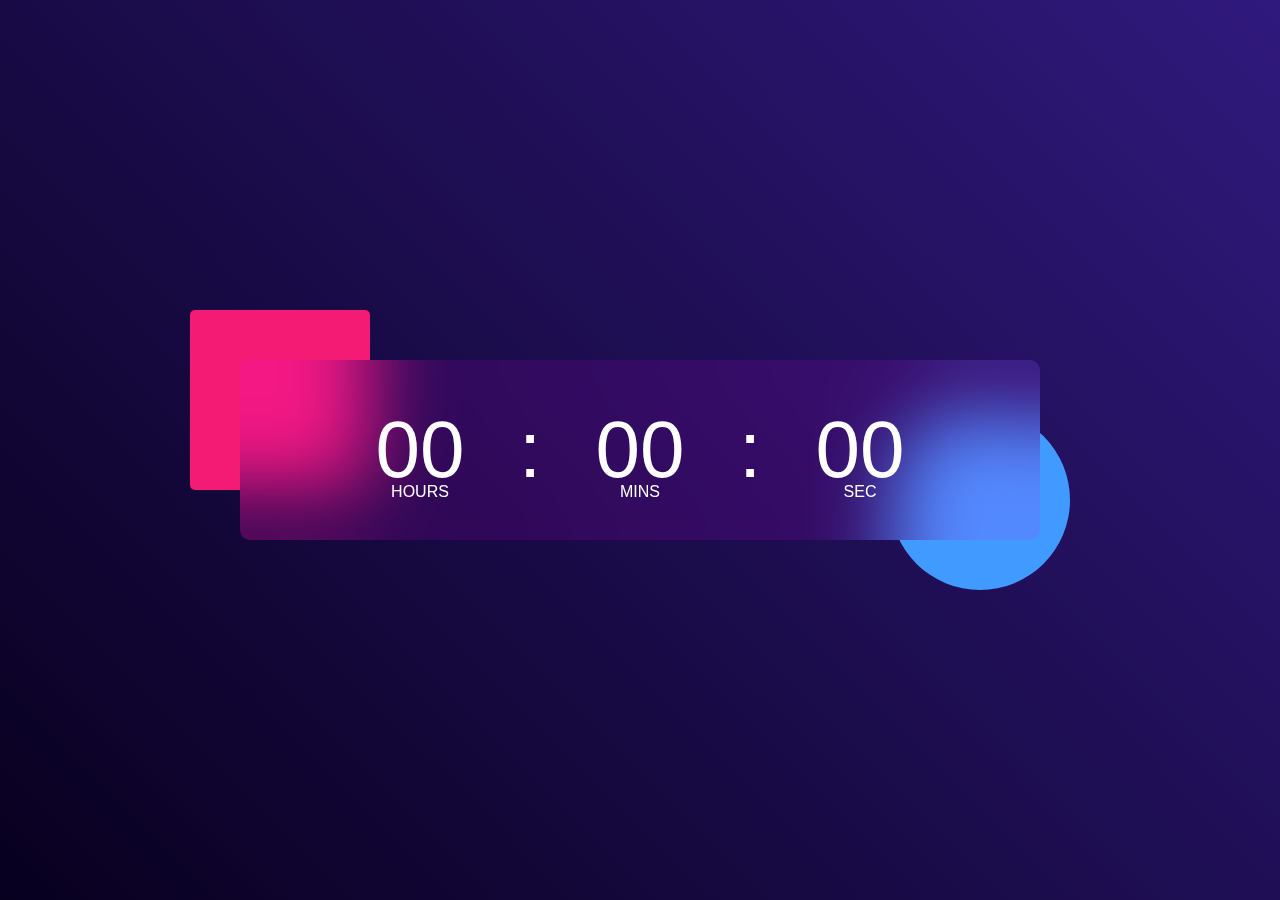
<file: Digital Clock/index.html>
<!DOCTYPE html>
<html>
    <head>
        <meta name="viewport" content="width=device-width, initial-scale=1.0">
        <title>Digital Clock</title>
        <link rel="stylesheet" href="style.css">
    </head>
    <body>
        <div class="hero">
            <div class="container">
                <div class="clock">
                    <span id="hrs">00</span>
                    <span>:</span>
                    <span id="min">00</span>
                    <span>:</span>
                    <span id="sec">00</span>
                </div>
            </div>

        </div>

        <script>

            let hrs = document.getElementById("hrs")
            let min = document.getElementById("min")
            let sec = document.getElementById("sec")

            setInterval(()=>{
                let currentTime = new Date();

                hrs.innerHTML = (currentTime.getHours()<10?"0":"") + currentTime.getHours();
                min.innerHTML = (currentTime.getMinutes()<10?"0":"") + currentTime.getMinutes();
                sec.innerHTML =(currentTime.getSeconds()<10?"0":"") + currentTime.getSeconds();


            },1000)

            
        </script>
       
    </body>
</html>
</file>
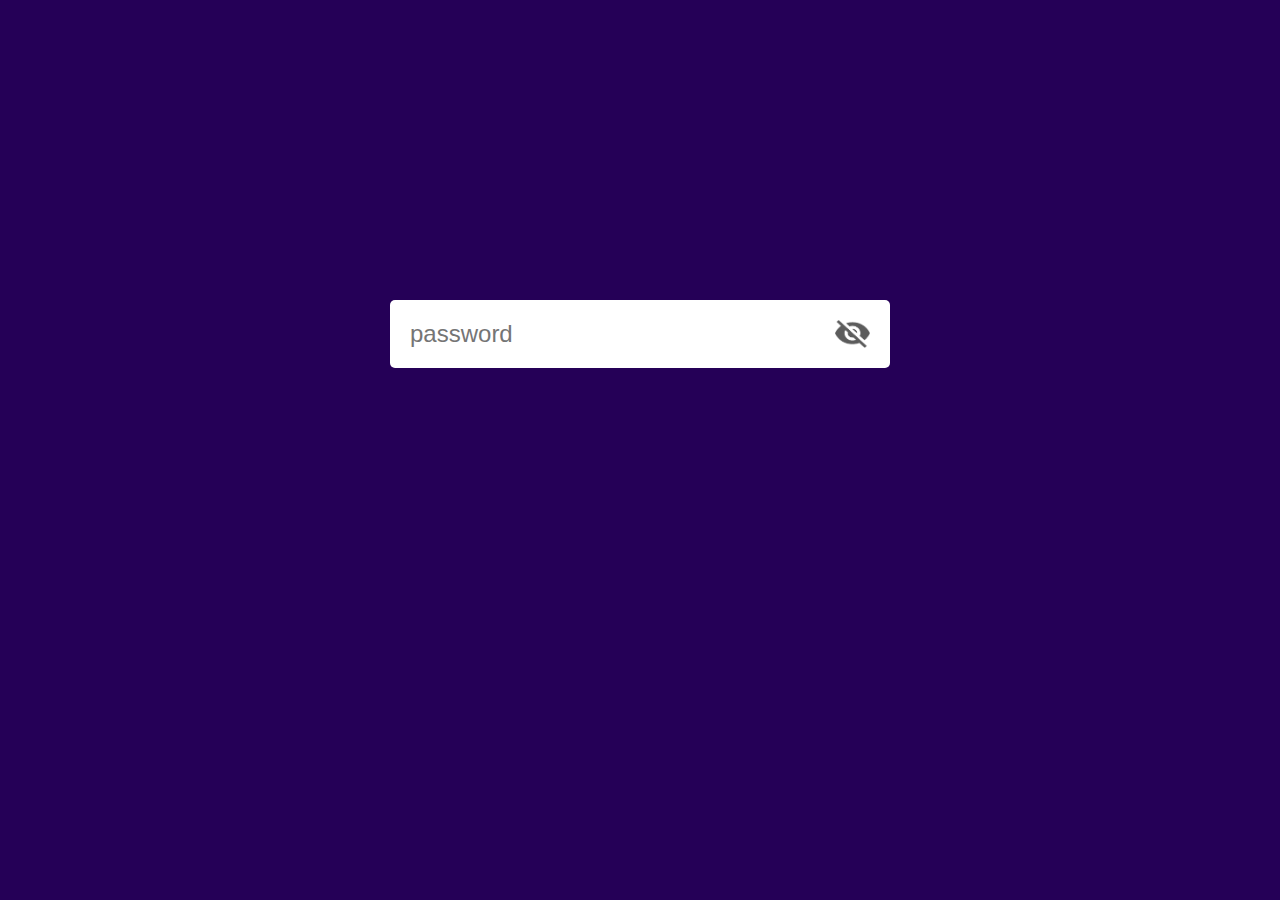
<file: hideShowPasswords/index.html>
<!DOCTYPE html>
<html lang="en">
<head>
    <meta charset="UTF-8">
    <meta name="viewport" content="width=device-width, initial-scale=1.0">
    <title>Password Toggle</title>
    <link rel="stylesheet" href="style.css">
</head>
<body>

    <div class="input-box">
        <input type="password" placeholder="password" id="password">
        <img src="eye-close.png" id="eyeicon">
    </div>

    <script>
        let eyeicon = document.getElementById("eyeicon");
        let password = document.getElementById("password");

        eyeicon.onclick = function(){
            if(password.type == "password"){
                password.type = "text";
                eyeicon.src = "eye-open.png";
            }else{
                password.type = "password"
                eyeicon.src = "eye-close.png";
            }
        }
    </script>
    
</body>
</html>
</file>
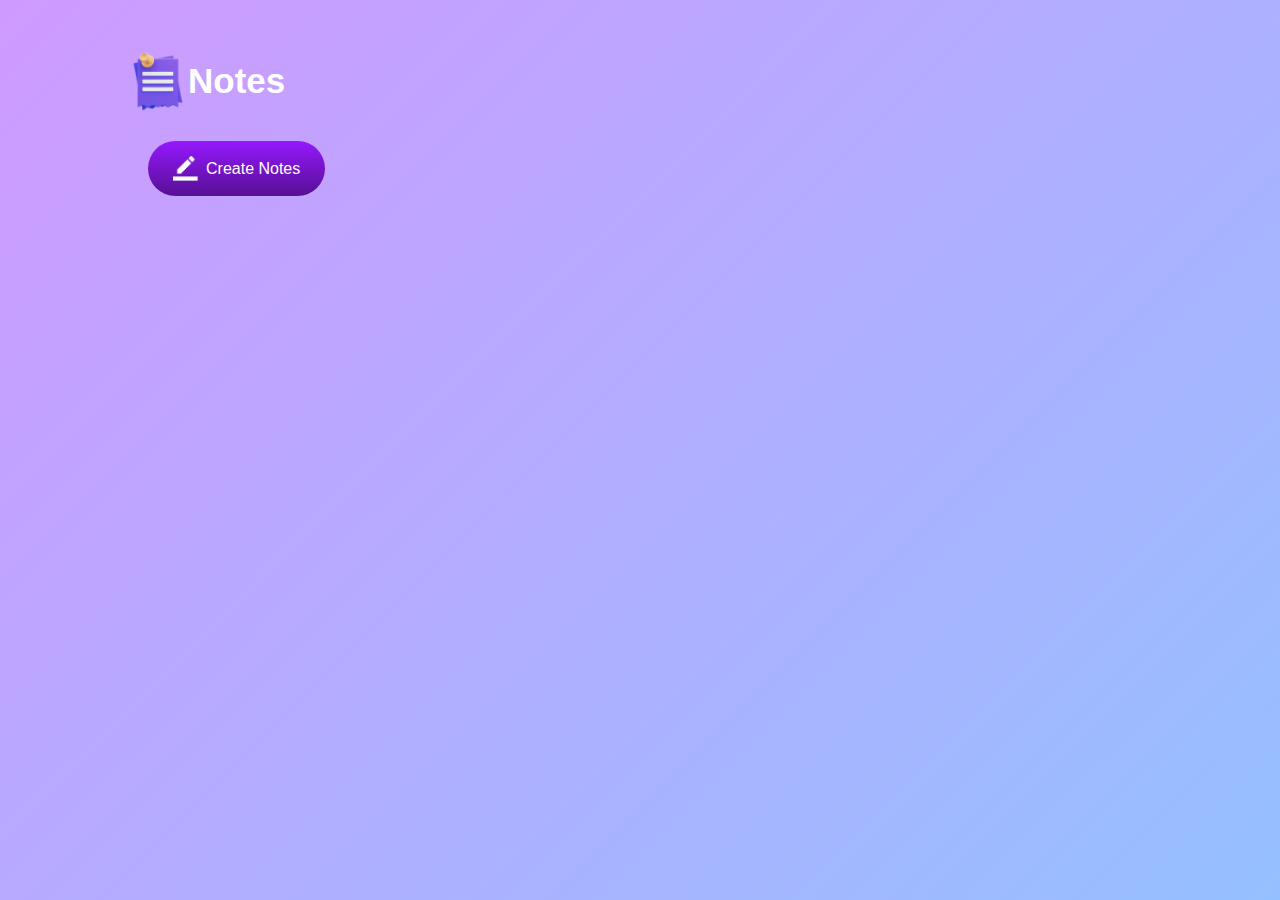
<file: Notes App/index.html>
<!DOCTYPE html>
<html>
    <head>
        <meta name="viewport" content="width=device-width, initial-scale=1.0">
        <title>Notes App</title>
        <link rel="stylesheet" href="style.css">
    </head>
    <body>
        <div class="container">
            <h1><img src="images/notes.png"> Notes</h1>
            <button class="btn"><img src="images/edit.png">Create Notes</button>
            <div class="notes-container">
                <!-- <p contenteditable="true" class="input-box">
                    <img src="images/delete.png">
                </p> -->
            </div>
        </div>
        <script src="script.js"></script>
    </body>
</html>
</file>
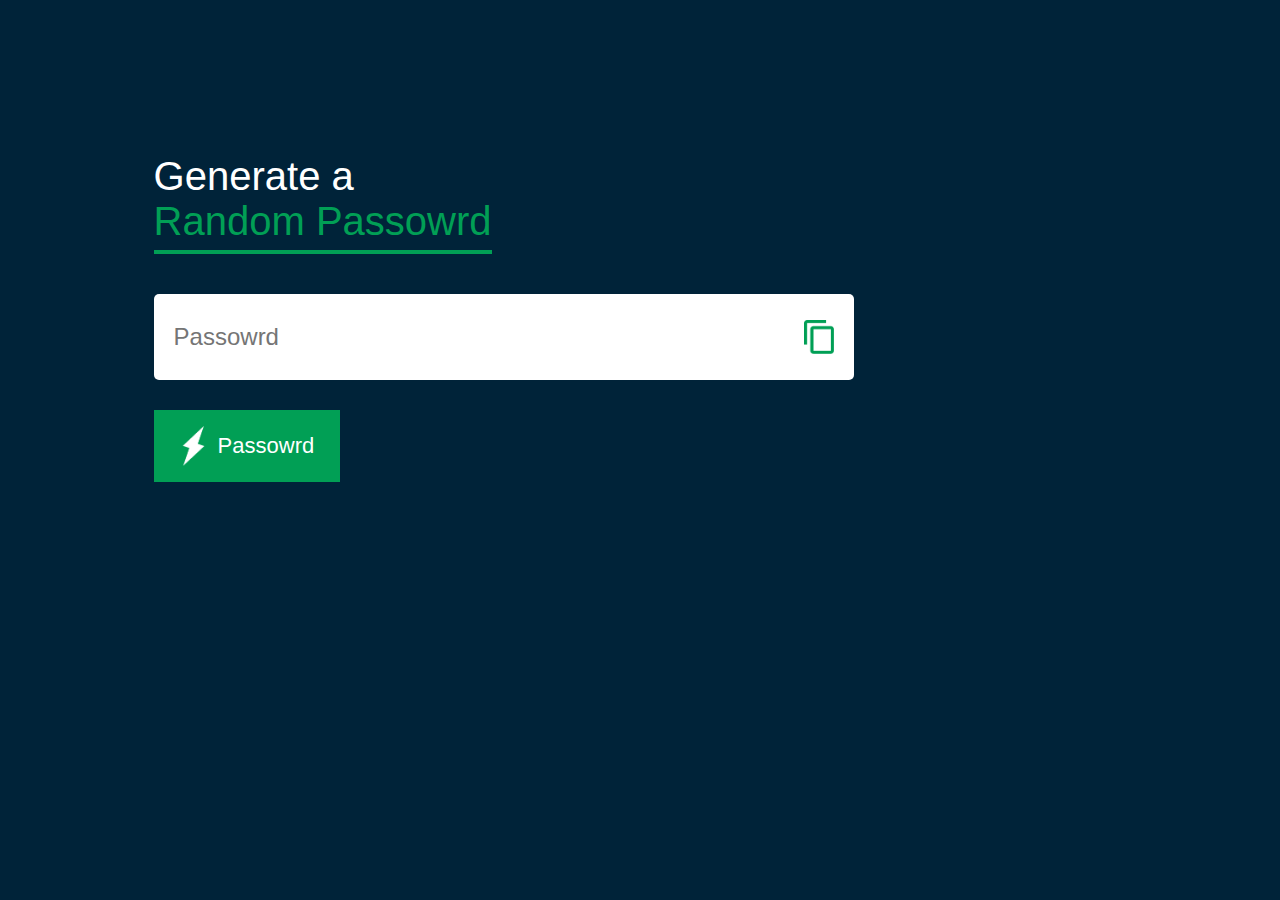
<file: randomPassGenerator/index.html>
<!DOCTYPE html>
<html lang="en">
<head>
    <meta charset="UTF-8">
    <meta name="viewport" content="width=device-width, initial-scale=1.0">
    <title>Random Passowrd Generator</title>
    <link rel="stylesheet" href="style.css">
</head>
<body>

    <div class="container">
        <h1>Generate a <br><span>Random Passowrd</span></h1>
        <div class="display">
            <input type="text" id="password" placeholder="Passowrd">
            <img src="images/copy.png" onclick="copyPassword()"> 
        </div>
        <button onclick="createPassword()"><img src="images/generate.png">Passowrd</button>
    </div>

    <script>

        const passwordBox = document.getElementById("password");
        const length = 12;

        const upperCase = "ABCDEFGHIJKLMNOPQRSTUVWXYZ";
        const lowerCase = "abcdefghijklmnopqrstuvwxyz";
        const number = "0123456789";
        const symbol = "!@#$%^&*()_-+={[}]|\/";

        const allChars = upperCase + lowerCase + number + symbol;

        function createPassword(){
            let password = "";
            password += upperCase[Math.floor(Math.random() * upperCase.length)];
            password += lowerCase[Math.floor(Math.random() * lowerCase.length)];
            password += number[Math.floor(Math.random() * number.length)];
            password += symbol[Math.floor(Math.random() * symbol.length)];

            while(length > password.length){
                password += allChars[Math.floor(Math.random() * allChars.length)];
            }
            passwordBox.value = password;
        }

        function copyPassword(){
            passwordBox.select();
            document.execCommand("copy");
        }

    </script>
    
</body>
</html>
</file>
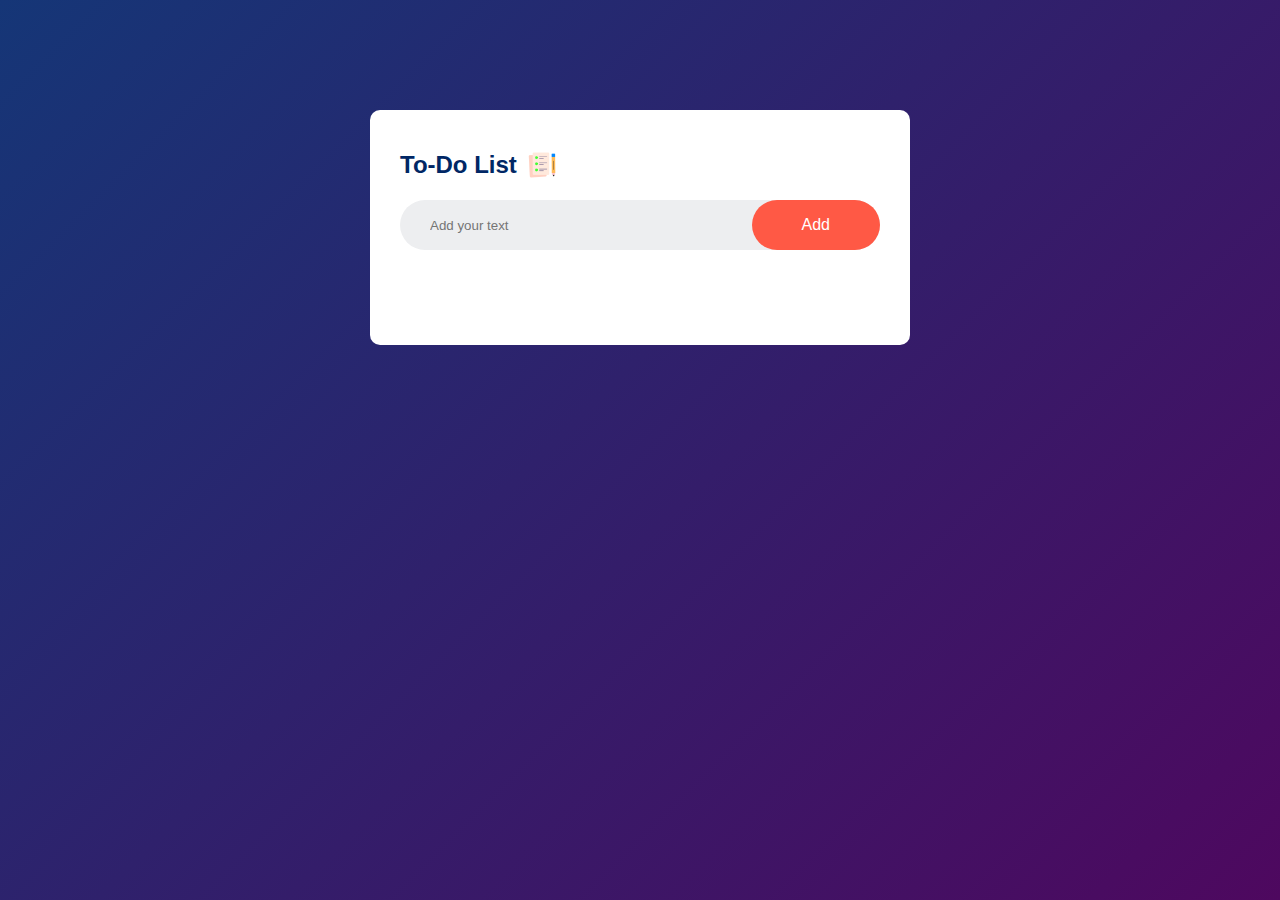
<file: To-Do List/index.html>
<!DOCTYPE html>
<html>
    <head>
        <meta name="viewport" content="width=device-width, initial-scale=1">
        <title>To-Do List App</title>
        <link rel="stylesheet" href="style.css">
    </head>
    <body>
        <div class="container">
            <div class="todo-app">
                <h2>To-Do List <img src="images/icon.png"></h2>
                <div class="row">
                    <input type="text" id="input-box" placeholder="Add your text">
                    <button onclick="addTask()">Add</button>
                </div>
                <ul id="list-container">
                    <!-- <li class="checked">Task1</li>
                    <li>Task2</li>
                    <li>Task3</li> -->
                </ul>
            </div>

        </div>
        <script src="script.js"></script>
    </body>
</html>
</file>
<file: Digital Clock/style.css>
*{
    margin: 0;
    padding: 0;
    font-family: 'Poppins', sans-serif;
    box-sizing: border-box;
}

.hero{
    width: 100%;
    min-height: 100vh;
    background: linear-gradient(45deg, #08001f, #30197d);
    color: #fff;
    position: relative;
}
.container{
    width: 800px;
    height: 180px;
    position: absolute;
    top: 50%;
    left: 50%;
    transform: translate(-50%, -50%);
}
.clock{
    width: 100%;
    height: 100%;
    background: rgba(235, 0, 255, 0.11);
    border-radius: 10px;
    display: flex;
    align-items: center;
    justify-content: center;
    backdrop-filter: blur(40px);
}
.container::before{
    content: '';
    width: 180px;
    height: 180px;
    background: #f41b75;
    border-radius: 5px;
    position: absolute;
    left: -50px;
    top: -50px;
    z-index: -1;
}
.container::after{
    content: '';
    width: 180px;
    height: 180px;
    background: #419aff;
    border-radius: 50%;
    position: absolute;
    right: -30px;
    bottom: -50px;
    z-index: -1;
}
.clock span{
    font-size: 80px;
    width: 110px;
    display: inline-block;
    text-align: center;
    position: relative;
}
.clock span::after{
   
    font-size: 16px;
    position: absolute;
    bottom: -5px;
    left: 50%;
    transform: translateX(-50%);
}
#hrs::after{
    content: 'HOURS';
}
#min::after{
    content: 'MINS';
}
#sec::after{
    content: 'SEC';
}
</file>
<file: hideShowPasswords/style.css>
*{
    margin: 0;
    padding: 0;
    font-family: 'Popins', sans-serif;
    box-sizing: border-box;
}

body{
    background: #250057;
}
.input-box{
    background: #fff;
    width: 90%;
    max-width: 500px;
    border-radius: 5px;
    padding: 10px 20px;
    margin: 300px auto;
    display: flex;
    align-items: center;
}
.input-box input{
    width: 100%;
    padding: 10px 0;
    border: 0;
    outline: 0;
    font-size: 24px;
    color: #555;
}
.input-box img{
    width: 35px;
    cursor: pointer;
}
</file>
<file: Notes App/style.css>
*{
        margin: 0;
        padding: 0;
        font-family: 'Poopins', sans-serif;
        box-sizing: border-box;
    }
    .container{
         width: 100%;
         min-height: 100vh;
         background: linear-gradient(135deg, #cf9aff, #95c0ff);
         color: #fff;
         padding-top: 4%;
         padding-left: 10%;
    }
    .container h1{
        display: flex;
        align-items: center;
        font-size: 35px;
        font-weight: 600;
    }
    .container h1 img{
        width: 60px;
    }
    .container button img{
        width: 25px;
        margin-right: 8px;
    }
    .container button{
        display: flex;
        align-items: center;
        background: linear-gradient(#9418fd, #571094);
        color: #fff;
        font-size: 16px;
        outline: 0;
        border: 0;
        border-radius: 40px;
        padding: 15px 25px;
        margin: 30px 20px;
        cursor: pointer;
    }
    .input-box{
        position: relative;
        width: 100%;
        max-width: 500px;
        min-height: 150px;
        background: #fff;
        color: #333;
        padding: 20px;
        margin: 20px 0;
        outline: none;
        border-radius: 5px;
    }
    .input-box img{
        width: 25px;
        position: absolute;
        bottom: 15px;
        right: 15px;
        cursor: pointer;
    }
</file>
<file: randomPassGenerator/style.css>
*{
    margin: 0;
    padding: 0;
    font-family: 'Poppins', sans-serif;
    box-sizing: border-box;
}
body{
    background: #002339;
    color: #fff;
}
.container{
    margin: 12%;
    width: 90%;
    max-width: 700px;
}
.display{
    width: 100%;
    margin-top: 50px;
    margin-bottom: 30px;
    background: #fff;
    color: #333;
    display: flex;
    align-items: center;
    justify-content: space-between;
    padding: 26px 20px;
    border-radius: 5px;
}
.container h1{
    font-weight: 500;
    font-size: 40px;
}
.container h1 span{
    color: #019f55;
    border-bottom: 4px solid #019f55;
    padding-bottom: 7px;
}
.display img{
    width: 30px;
    cursor: pointer;
}
.display input{
    border: 0;
    outline: 0;
    font-size: 24px;
}
.container button img{
    width: 28px;
    margin-right: 10px;
}
.container button{
    border: 0;
    outline: 0;
    background: #019f55;
    color: #fff;
    font-size: 22px;
    font-weight: 300;
    display: flex;
    align-items: center;
    justify-content: center;
    padding: 16px 26px;
    cursor: pointer;
}
</file>
<file: To-Do List/style.css>
*{
    margin: 0;
    padding: 0;
    font-family: 'Poppins', sans-serif;
    box-sizing: border-box;
}
.container{
    width: 100%;
    min-height: 100vh;
    background: linear-gradient(135deg, #153677, #4e085f);
    padding: 10px;
}
.todo-app{
    width: 100%;
    max-width: 540px;
    background: #fff;
    margin: 100px auto 20px;
    padding: 40px 30px 70px;
    border-radius: 10px;
}
.todo-app h2{
    color: #002765;
    display: flex;
    align-items: center;
    margin-bottom: 20px;
}
.todo-app h2 img{
    width: 30px;
    margin-left: 10px; 
}
.row{
    display: flex;
    align-items: center;
    justify-content: space-between;
    background: #edeef0;
    border-radius: 30px;
    padding-left: 20px;
    margin-bottom: 25px;
}
input{
    flex: 1;
    border: none;
    outline: none;
    background: transparent;
    padding: 10px; 
}
button{
    border: none;
    outline: none;
    padding: 16px 50px;
    background: #ff5945;
    color: #fff;
    font-size: 16px;
    cursor: pointer;
    border-radius: 40px;
}
ul li{
    list-style: none;
    font-size: 17px;
    padding: 12px 8px 12px 50px;
    user-select: none;
    cursor: pointer;
    position: relative;
}
ul li::before{
    content: '';
    position: absolute;
    height: 28px;
    width: 28px;
    border-radius: 50%;
    background-image: url(images/unchecked.png);
    background-size: cover;
    background-position: center;
    top: 12px;
    left: 8px;
}
ul li.checked{
    color: #555;
    text-decoration: line-through;
}
ul li.checked::before{
    background-image: url(images/checked.png);
}
ul li span{
    position: absolute;
    right: 0;
    top: 5px;
    width: 40px;
    height: 40px;
    font-size: 22px;
    color: #555;
    line-height: 40px;
    text-align: center;
    border-radius: 50%;
}
ul li span:hover{
    background: #edeef0;
}
</file>
